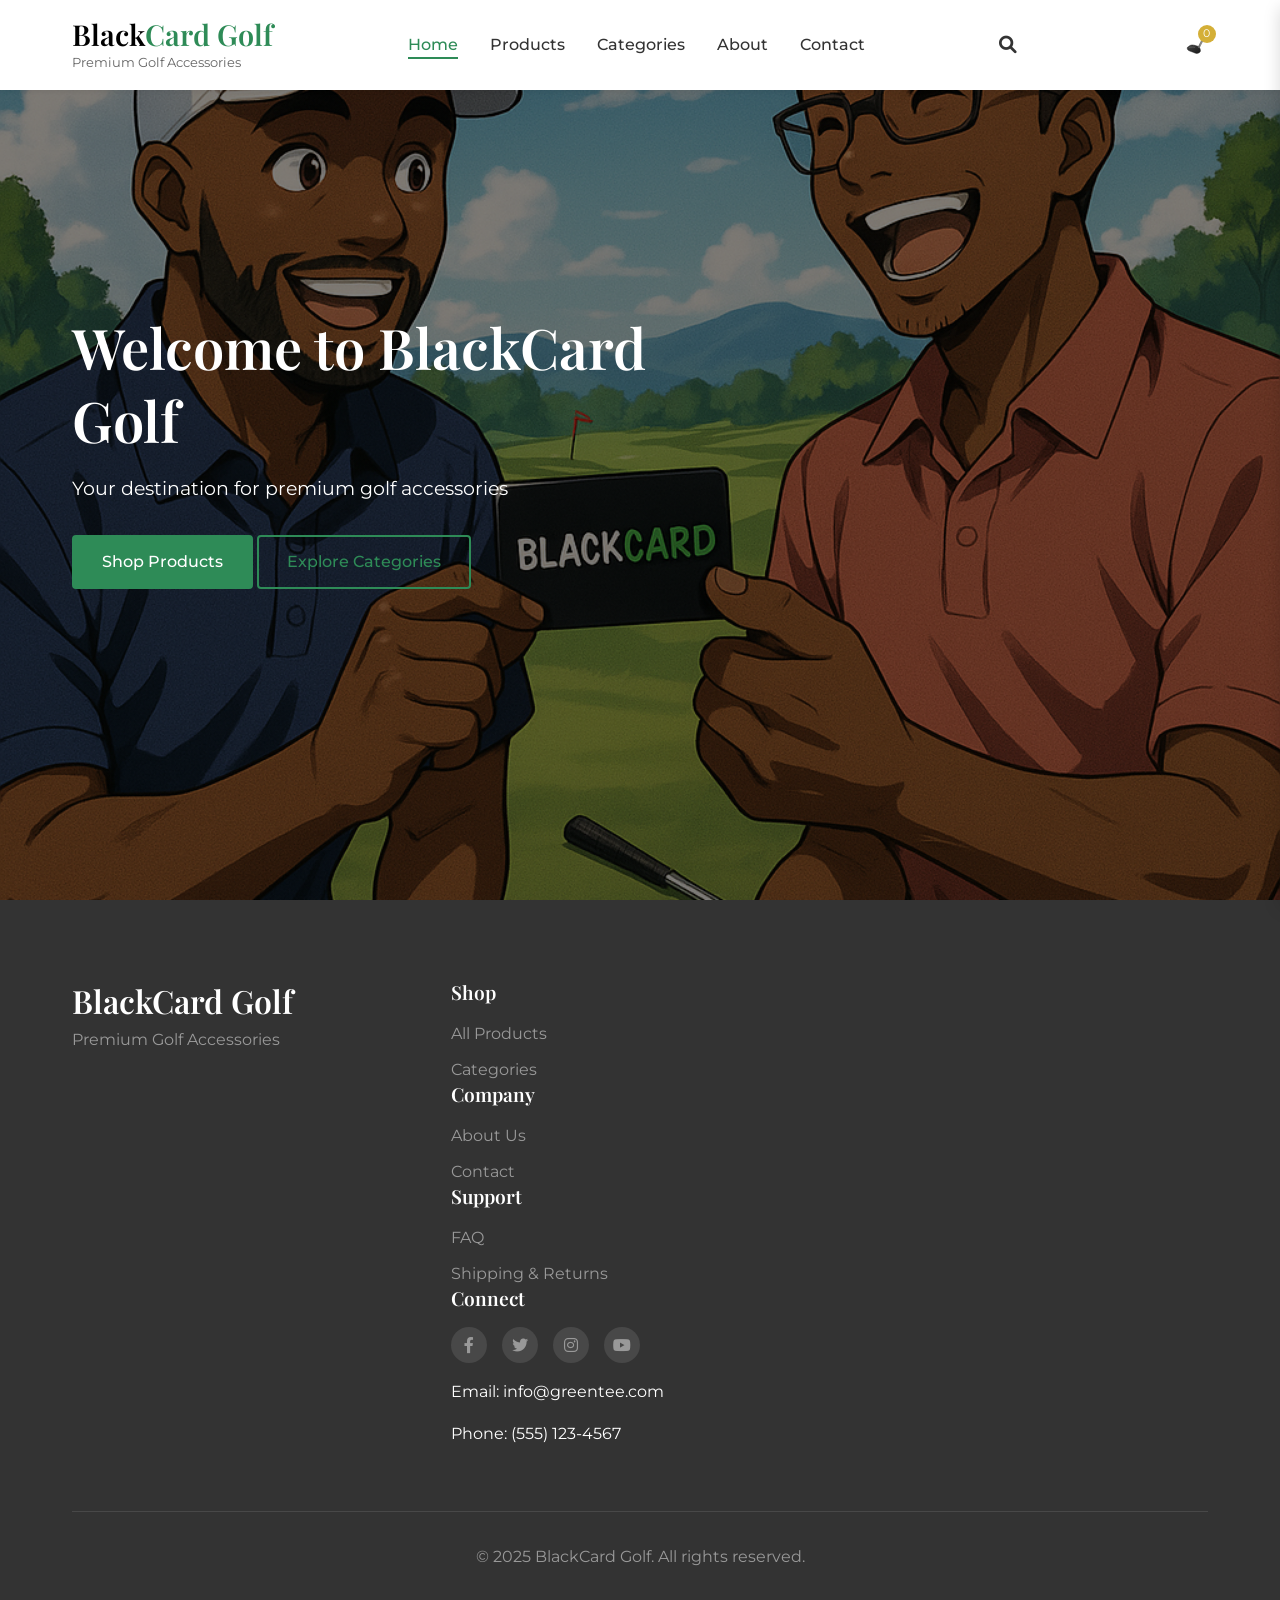
<file: index.html>
<!DOCTYPE html>
<html lang="en">
<head>
    <meta charset="UTF-8">
    <meta name="viewport" content="width=device-width, initial-scale=1.0">
    <title>BlackCard Golf Premium Golf Accessories</title>
    <link rel="stylesheet" href="styles.css">
    <link rel="stylesheet" href="https://cdnjs.cloudflare.com/ajax/libs/font-awesome/6.0.0-beta3/css/all.min.css">
    <link rel="preconnect" href="https://fonts.googleapis.com">
    <link rel="preconnect" href="https://fonts.gstatic.com" crossorigin>
    <link href="https://fonts.googleapis.com/css2?family=Montserrat:wght@300;400;500;600;700&family=Playfair+Display:wght@400;500;600;700&display=swap" rel="stylesheet">
</head>
<body>
    <header>
        <div class="container">
            <div class="logo">
<h1><span class="black">Black</span><span class="card">Card</span> <span class="golf">Golf</span></h1>
                <p class="tagline">Premium Golf Accessories</p>
            </div>
            <nav>
                <ul class="nav-links">
                    <li><a href="home.html" class="active">Home</a></li>
                    <li><a href="products.html">Products</a></li>
                    <li><a href="categories.html">Categories</a></li>
                    <li><a href="about.html">About</a></li>
                    <li><a href="contact.html">Contact</a></li>
                </ul>
            </nav>
            <div class="search-icon">
                <i class="fas fa-search"></i>
            </div>
            <div class="cart-icon">
                <img src="images/golf-club-cart.svg" alt="Shopping Cart">
                <span class="cart-count">0</span>
            </div>
            <div class="mobile-menu-btn">
                <span></span>
                <span></span>
                <span></span>
            </div>
        </div>
    </header>

    <div class="cart-sidebar">
        <div class="cart-header">
            <h2>Your Cart</h2>
            <button class="close-cart"><i class="fas fa-times"></i></button>
        </div>
        <div class="cart-items">
            <!-- Cart items will be dynamically added here -->
        </div>
        <div class="cart-total">
            <p>Total: <span>$0.00</span></p>
            <button class="checkout-btn">Checkout</button>
        </div>
    </div>
    <div class="overlay"></div>

    <section class="hero">
        <div class="container">
            <div class="hero-content">
                <h1>Welcome to BlackCard Golf</h1>
                <p>Your destination for premium golf accessories</p>
                <div class="hero-links">
                    <a href="products.html" class="btn primary-btn">Shop Products</a>
                    <a href="categories.html" class="btn secondary-btn">Explore Categories</a>
                </div>
            </div>
        </div>
    </section>

    <footer>
        <div class="container">
            <div class="footer-content">
                <div class="footer-logo">
                    <h2>BlackCard Golf</h2>
                    <p>Premium Golf Accessories</p>
                </div>
                <div class="footer-links">
                    <div class="footer-column">
                        <h3>Shop</h3>
                        <ul>
                            <li><a href="products.html">All Products</a></li>
                            <li><a href="categories.html">Categories</a></li>
                        </ul>
                    </div>
                    <div class="footer-column">
                        <h3>Company</h3>
                        <ul>
                            <li><a href="about.html">About Us</a></li>
                            <li><a href="contact.html">Contact</a></li>
                        </ul>
                    </div>
                    <div class="footer-column">
                        <h3>Support</h3>
                        <ul>
                            <li><a href="contact.html">FAQ</a></li>
                            <li><a href="contact.html">Shipping & Returns</a></li>
                        </ul>
                    </div>
                    <div class="footer-column">
                        <h3>Connect</h3>
                        <div class="social-icons">
                            <a href="#"><i class="fab fa-facebook-f"></i></a>
                            <a href="#"><i class="fab fa-twitter"></i></a>
                            <a href="#"><i class="fab fa-instagram"></i></a>
                            <a href="#"><i class="fab fa-youtube"></i></a>
                        </div>
                        <p>Email: info@greentee.com</p>
                        <p>Phone: (555) 123-4567</p>
                    </div>
                </div>
            </div>
            <div class="footer-bottom">
                <p>&copy; 2025 BlackCard Golf. All rights reserved.</p>
            </div>
        </div>
    </footer>

    <script src="script.js"></script>
</body>
</html>
</file>
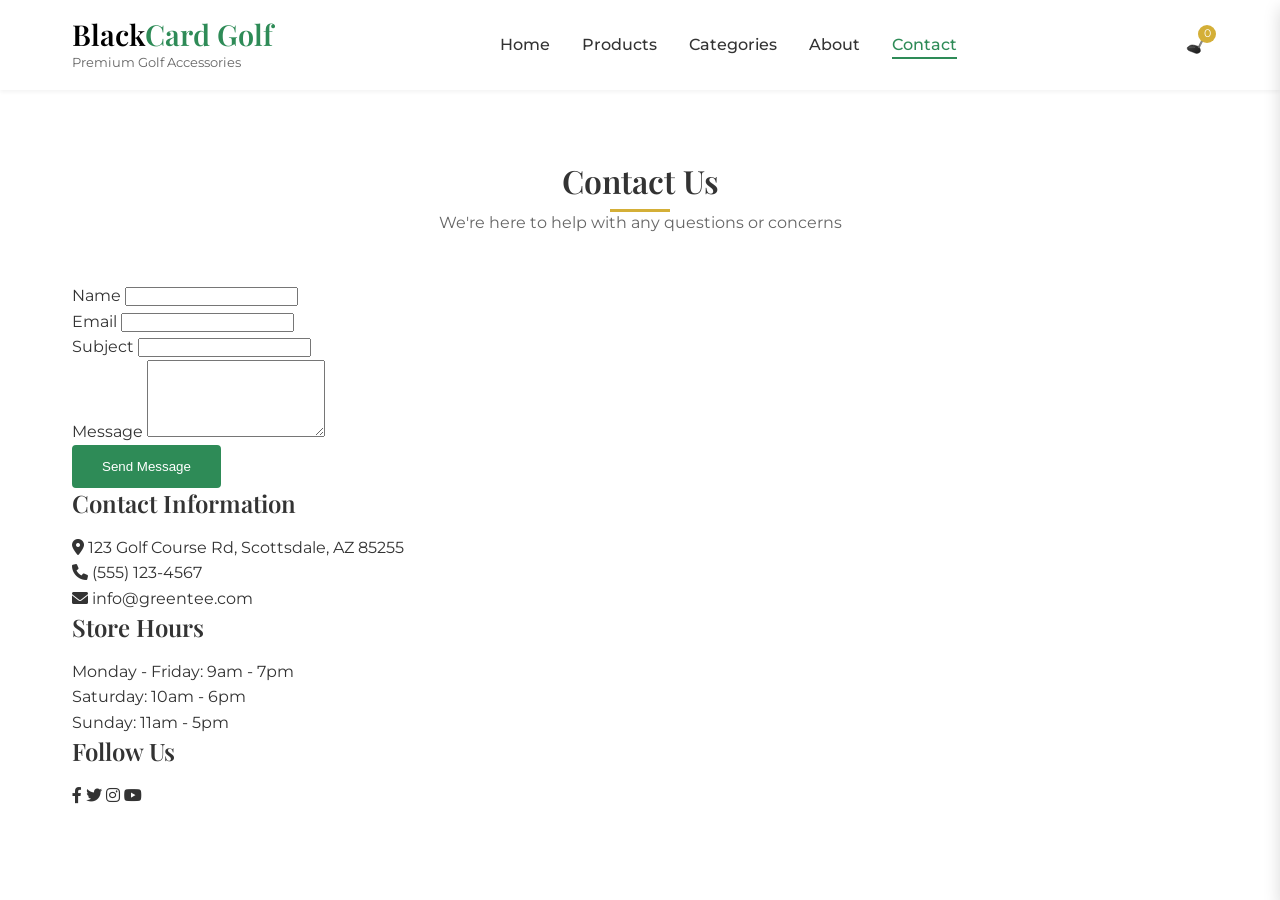
<file: contact.html>
<!DOCTYPE html>
<html lang="en">
<head>
    <meta charset="UTF-8">
    <meta name="viewport" content="width=device-width, initial-scale=1.0">
    <title>BlackCard Golf - Contact</title>
    <link rel="stylesheet" href="styles.css">
    <link rel="stylesheet" href="https://cdnjs.cloudflare.com/ajax/libs/font-awesome/6.0.0-beta3/css/all.min.css">
    <link rel="preconnect" href="https://fonts.googleapis.com">
    <link rel="preconnect" href="https://fonts.gstatic.com" crossorigin>
    <link href="https://fonts.googleapis.com/css2?family=Montserrat:wght@300;400;500;600;700&family=Playfair+Display:wght@400;500;600;700&display=swap" rel="stylesheet">
</head>
<body>
    <header>
        <div class="container">
            <div class="logo">
                <h1><span class="black">Black</span><span class="card">Card</span> <span class="golf">Golf</span></h1>
                <p class="tagline">Premium Golf Accessories</p>
            </div>
            <nav>
                <ul class="nav-links">
                    <li><a href="home.html">Home</a></li>
                    <li><a href="products.html">Products</a></li>
                    <li><a href="categories.html">Categories</a></li>
                    <li><a href="about.html">About</a></li>
                    <li><a href="contact.html" class="active">Contact</a></li>
                </ul>
            </nav>
            <div class="cart-icon">
                <img src="images/golf-club-cart.svg" alt="Shopping Cart">
                <span class="cart-count">0</span>
            </div>
            <div class="mobile-menu-btn">
                <span></span>
                <span></span>
                <span></span>
            </div>
        </div>
    </header>

    <div class="cart-sidebar">
        <div class="cart-header">
            <h2>Your Cart</h2>
            <button class="close-cart"><i class="fas fa-times"></i></button>
        </div>
        <div class="cart-items">
            <!-- Cart items will be dynamically added here -->
        </div>
        <div class="cart-total">
            <p>Total: <span>$0.00</span></p>
            <button class="checkout-btn">Checkout</button>
        </div>
    </div>
    <div class="overlay"></div>

    <section class="contact">
        <div class="container">
            <div class="section-header">
                <h2>Contact Us</h2>
                <p>We're here to help with any questions or concerns</p>
            </div>
            <div class="contact-content">
                <div class="contact-form">
                    <form>
                        <div class="form-group">
                            <label for="name">Name</label>
                            <input type="text" id="name" name="name" required>
                        </div>
                        <div class="form-group">
                            <label for="email">Email</label>
                            <input type="email" id="email" name="email" required>
                        </div>
                        <div class="form-group">
                            <label for="subject">Subject</label>
                            <input type="text" id="subject" name="subject" required>
                        </div>
                        <div class="form-group">
                            <label for="message">Message</label>
                            <textarea id="message" name="message" rows="5" required></textarea>
                        </div>
                        <button type="submit" class="btn primary-btn">Send Message</button>
                    </form>
                </div>
                <div class="contact-info">
                    <div class="info-card">
                        <h3>Contact Information</h3>
                        <ul>
                            <li><i class="fas fa-map-marker-alt"></i> 123 Golf Course Rd, Scottsdale, AZ 85255</li>
                            <li><i class="fas fa-phone"></i> (555) 123-4567</li>
                            <li><i class="fas fa-envelope"></i> info@greentee.com</li>
                        </ul>
                    </div>
                    <div class="info-card">
                        <h3>Store Hours</h3>
                        <ul>
                            <li>Monday - Friday: 9am - 7pm</li>
                            <li>Saturday: 10am - 6pm</li>
                            <li>Sunday: 11am - 5pm</li>
                        </ul>
                    </div>
                    <div class="info-card">
                        <h3>Follow Us</h3>
                        <div class="social-links">
                            <a href="#"><i class="fab fa-facebook-f"></i></a>
                            <a href="#"><i class="fab fa-twitter"></i></a>
                            <a href="#"><i class="fab fa-instagram"></i></a>
                            <a href="#"><i class="fab fa-youtube"></i></a>
                        </div>
                    </div>
                </div>
            </div>
        </div>
    </section>

    <script src="script.js"></script>
</body>
</html>
</file>
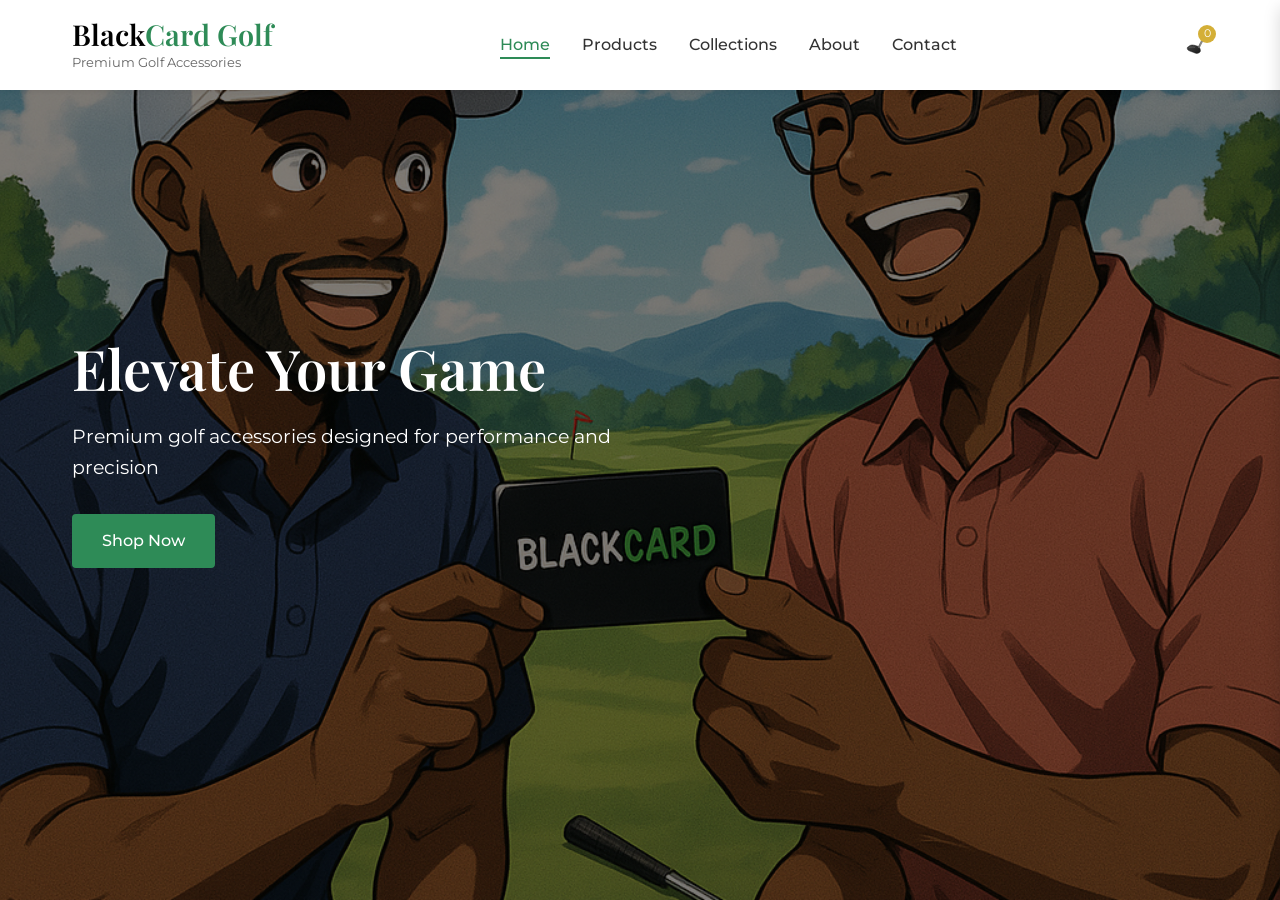
<file: home.html>
<!DOCTYPE html>
<html lang="en">
<head>
    <meta charset="UTF-8">
    <meta name="viewport" content="width=device-width, initial-scale=1.0">
    <title>BlackCard Golf - Home</title>
    <link rel="stylesheet" href="styles.css">
    <link rel="stylesheet" href="https://cdnjs.cloudflare.com/ajax/libs/font-awesome/6.0.0-beta3/css/all.min.css">
    <link rel="preconnect" href="https://fonts.googleapis.com">
    <link rel="preconnect" href="https://fonts.gstatic.com" crossorigin>
    <link href="https://fonts.googleapis.com/css2?family=Montserrat:wght@300;400;500;600;700&family=Playfair+Display:wght@400;500;600;700&display=swap" rel="stylesheet">
</head>
<body>
    <header>
        <div class="container">
            <div class="logo">
                <h1><span class="black">Black</span><span class="card">Card</span> <span class="golf">Golf</span></h1>
                <p class="tagline">Premium Golf Accessories</p>
            </div>
            <nav>
                <ul class="nav-links">
                    <li><a href="home.html" class="active">Home</a></li>
                    <li><a href="products.html">Products</a></li>
                    <li><a href="categories.html">Collections</a></li>
                    <li><a href="about.html">About</a></li>
                    <li><a href="contact.html">Contact</a></li>
                </ul>
            </nav>
            <div class="cart-icon">
                <img src="images/golf-club-cart.svg" alt="Shopping Cart">
                <span class="cart-count">0</span>
            </div>
            <div class="mobile-menu-btn">
                <span></span>
                <span></span>
                <span></span>
            </div>
        </div>
    </header>

    <div class="cart-sidebar">
        <div class="cart-header">
            <h2>Your Cart</h2>
            <button class="close-cart"><i class="fas fa-times"></i></button>
        </div>
        <div class="cart-items">
            <!-- Cart items will be dynamically added here -->
        </div>
        <div class="cart-total">
            <p>Total: <span>$0.00</span></p>
            <button class="checkout-btn">Checkout</button>
        </div>
    </div>
    <div class="overlay"></div>

    <section class="hero">
        <div class="container">
            <div class="hero-content">
                <h1>Elevate Your Game</h1>
                <p>Premium golf accessories designed for performance and precision</p>
                <a href="products.html" class="btn primary-btn">Shop Now</a>
            </div>
        </div>
    </section>

    <script src="script.js"></script>
</body>
</html>
</file>
<file: styles.css>
/* 
 * BlackCard Golf Premium Golf Accessories
 * Main Stylesheet
 */

/* ===== Base Styles ===== */
:root {
    /* Color Variables */
    --primary-color: #2E8B57;      /* Forest Green */
    --black-text: #000000;         /* Black */
    --green-text: #2E8B57;         /* Green */
    --primary-dark: #1F5F3C;       /* Darker Green */
    --primary-light: #3CB371;      /* Lighter Green */
    --accent-color: #D4AF37;       /* Gold */
    --accent-light: #F5E1A4;       /* Light Gold */
    --text-dark: #333333;          /* Near Black */
    --text-medium: #666666;        /* Dark Gray */
    --text-light: #999999;         /* Light Gray */
    --white: #FFFFFF;
    --off-white: #F9F9F9;
    --light-bg: #F5F5F5;
    --border-color: #E0E0E0;
    
    /* Typography */
    --heading-font: 'Playfair Display', serif;
    --body-font: 'Montserrat', sans-serif;
    
    /* Spacing */
    --spacing-xs: 0.5rem;
    --spacing-sm: 1rem;
    --spacing-md: 2rem;
    --spacing-lg: 3rem;
    --spacing-xl: 5rem;
    
    /* Border Radius */
    --radius-sm: 4px;
    --radius-md: 8px;
    --radius-lg: 16px;
    
    /* Shadows */
    --shadow-sm: 0 2px 4px rgba(0, 0, 0, 0.05);
    --shadow-md: 0 4px 8px rgba(0, 0, 0, 0.1);
    --shadow-lg: 0 8px 16px rgba(0, 0, 0, 0.15);
}

/* Cart Search */
.cart-search {
    margin-bottom: var(--spacing-md);
    display: flex;
    gap: 10px;
}

#cart-search-input {
    flex: 1;
    padding: 10px 15px;
    border: 1px solid var(--border-color);
    border-radius: var(--radius-sm);
    font-family: var(--body-font);
    font-size: 0.9rem;
}

#cart-search-input:focus {
    outline: none;
    border-color: var(--primary-color);
    box-shadow: 0 0 0 2px rgba(46, 139, 87, 0.2);
}

#cart-search-btn {
    background-color: var(--primary-color);
    color: var(--white);
    border: none;
    border-radius: var(--radius-sm);
    padding: 0 15px;
    cursor: pointer;
    transition: background-color 0.3s ease;
}

#cart-search-btn:hover {
    background-color: var(--primary-dark);
}

* {
    margin: 0;
    padding: 0;
    box-sizing: border-box;
}

html {
    scroll-behavior: smooth;
    font-size: 16px;
}

body {
    font-family: var(--body-font);
    color: var(--text-dark);
    line-height: 1.6;
    background-color: var(--white);
    overflow-x: hidden;
    padding-top: 80px; /* Account for fixed header */
}

img {
    max-width: 100%;
    height: auto;
    display: block;
}

a {
    text-decoration: none;
    color: inherit;
    transition: color 0.3s ease;
}

ul {
    list-style: none;
}

/* ===== Typography ===== */
h1, h2, h3, h4, h5, h6 {
    font-family: var(--heading-font);
    font-weight: 600;
    line-height: 1.3;
    margin-bottom: var(--spacing-sm);
}

h1 {
    font-size: 2.5rem;
}

h2 {
    font-size: 2rem;
}

h3 {
    font-size: 1.5rem;
}

p {
    margin-bottom: var(--spacing-sm);
}

.section-header {
    text-align: center;
    margin-bottom: var(--spacing-lg);
}

.section-header h2 {
    position: relative;
    display: inline-block;
    margin-bottom: var(--spacing-xs);
}

.section-header h2::after {
    content: '';
    position: absolute;
    bottom: -10px;
    left: 50%;
    transform: translateX(-50%);
    width: 60px;
    height: 3px;
    background-color: var(--accent-color);
}

.section-header p {
    color: var(--text-medium);
    max-width: 600px;
    margin: 0 auto;
}

/* ===== Layout ===== */
.container {
    width: 100%;
    max-width: 1200px;
    margin: 0 auto;
    padding: 0 var(--spacing-md);
}

section {
    padding: var(--spacing-xl) 0;
}

/* ===== Components ===== */
/* Buttons */
.btn {
    display: inline-block;
    padding: 12px 28px;
    border-radius: var(--radius-sm);
    font-weight: 500;
    text-align: center;
    cursor: pointer;
    transition: all 0.3s ease;
}

.primary-btn {
    background-color: var(--primary-color);
    color: var(--white);
    border: 2px solid var(--primary-color);
}

.primary-btn:hover {
    background-color: var(--primary-dark);
    border-color: var(--primary-dark);
}

.secondary-btn {
    background-color: transparent;
    color: var(--primary-color);
    border: 2px solid var(--primary-color);
}

.secondary-btn:hover {
    background-color: var(--primary-color);
    color: var(--white);
}

.text-btn {
    padding: 0;
    background-color: transparent;
    color: var(--primary-color);
    border: none;
    display: flex;
    align-items: center;
    gap: 8px;
}

.text-btn i {
    transition: transform 0.3s ease;
}

.text-btn:hover i {
    transform: translateX(5px);
}

/* ===== Header ===== */
header {
    position: fixed;
    top: 0;
    left: 0;
    width: 100%;
    background-color: var(--white);
    box-shadow: var(--shadow-sm);
    z-index: 1000;
    padding: var(--spacing-sm) 0;
    transition: all 0.3s ease;
}

header .container {
    display: flex;
    justify-content: space-between;
    align-items: center;
}

.logo {
    display: flex;
    flex-direction: column;
    align-items: flex-start;
}

.logo h1 {
    font-size: 1.8rem;
    margin-bottom: 0;
}

.logo h1 .black {
    color: var(--black-text);
}

.logo h1 .card {
    color: var(--primary-color);
}

.logo h1 .golf {
    color: var(--primary-color);
}

.tagline {
    font-size: 0.8rem;
    color: var(--text-medium);
    margin-bottom: 0;
}

.nav-links {
    display: flex;
    gap: var(--spacing-md);
}

.nav-links a {
    position: relative;
    font-weight: 500;
    color: var(--text-dark);
}

.nav-links a::after {
    content: '';
    position: absolute;
    bottom: -5px;
    left: 0;
    width: 0;
    height: 2px;
    background-color: var(--primary-color);
    transition: width 0.3s ease;
}

.nav-links a:hover, .nav-links a.active {
    color: var(--primary-color);
}

.nav-links a:hover::after, .nav-links a.active::after {
    width: 100%;
}

.search-icon {
    cursor: pointer;
    font-size: 1.1rem;
    color: var(--text-dark);
    transition: color 0.3s ease;
    margin-right: var(--spacing-md);
}

.search-icon:hover {
    color: var(--primary-color);
}

.cart-icon {
    position: relative;
    cursor: pointer;
    width: 24px;
    height: 24px;
    display: flex;
    align-items: center;
}

.cart-icon img {
    width: 100%;
    height: 100%;
    object-fit: contain;
}

.cart-count {
    position: absolute;
    top: -8px;
    right: -8px;
    background-color: var(--accent-color);
    color: var(--white);
    font-size: 0.7rem;
    width: 18px;
    height: 18px;
    border-radius: 50%;
    display: flex;
    justify-content: center;
    align-items: center;
}

.mobile-menu-btn {
    display: none;
    flex-direction: column;
    gap: 5px;
    cursor: pointer;
}

.mobile-menu-btn span {
    width: 25px;
    height: 3px;
    background-color: var(--text-dark);
    transition: all 0.3s ease;
}

/* ===== Cart Sidebar ===== */
.cart-sidebar {
    position: fixed;
    top: 0;
    right: -400px;
    width: 100%;
    max-width: 400px;
    height: 100vh;
    background-color: var(--white);
    box-shadow: var(--shadow-lg);
    z-index: 1100;
    padding: var(--spacing-md);
    transition: right 0.3s ease;
    display: flex;
    flex-direction: column;
}

.cart-sidebar.active {
    right: 0;
}

.cart-header {
    display: flex;
    justify-content: space-between;
    align-items: center;
    margin-bottom: var(--spacing-md);
    padding-bottom: var(--spacing-sm);
    border-bottom: 1px solid var(--border-color);
}

.close-cart {
    background: none;
    border: none;
    font-size: 1.2rem;
    cursor: pointer;
    color: var(--text-medium);
    transition: color 0.3s ease;
}

.close-cart:hover {
    color: var(--text-dark);
}

.cart-items {
    flex: 1;
    overflow-y: auto;
    margin-bottom: var(--spacing-md);
}

.cart-item {
    display: flex;
    gap: var(--spacing-sm);
    padding: var(--spacing-sm) 0;
    border-bottom: 1px solid var(--border-color);
}

.cart-item-img {
    width: 80px;
    height: 80px;
    object-fit: cover;
    border-radius: var(--radius-sm);
}

.cart-item-details {
    flex: 1;
}

.cart-item-title {
    font-weight: 500;
    margin-bottom: 5px;
}

.cart-item-price {
    color: var(--primary-color);
    font-weight: 600;
}

.cart-item-quantity {
    display: flex;
    align-items: center;
    gap: 10px;
    margin-top: 5px;
}

.quantity-btn {
    width: 25px;
    height: 25px;
    background-color: var(--light-bg);
    border: none;
    border-radius: 50%;
    display: flex;
    justify-content: center;
    align-items: center;
    cursor: pointer;
    font-size: 0.8rem;
}

.remove-item {
    color: var(--text-light);
    font-size: 0.9rem;
    cursor: pointer;
    transition: color 0.3s ease;
}

.remove-item:hover {
    color: #ff4d4d;
}

.cart-total {
    padding-top: var(--spacing-sm);
    border-top: 1px solid var(--border-color);
}

.cart-total p {
    display: flex;
    justify-content: space-between;
    font-weight: 600;
    margin-bottom: var(--spacing-sm);
}

.checkout-btn {
    width: 100%;
    padding: 12px;
    background-color: var(--primary-color);
    color: var(--white);
    border: none;
    border-radius: var(--radius-sm);
    font-weight: 500;
    cursor: pointer;
    transition: background-color 0.3s ease;
}

.checkout-btn:hover {
    background-color: var(--primary-dark);
}

.overlay {
    position: fixed;
    top: 0;
    left: 0;
    width: 100%;
    height: 100%;
    background-color: rgba(0, 0, 0, 0.5);
    z-index: 1050;
    opacity: 0;
    visibility: hidden;
    transition: all 0.3s ease;
}

.overlay.active {
    opacity: 1;
    visibility: visible;
}

/* ===== Hero Section ===== */
.hero {
    height: calc(100vh - 80px);
    min-height: 500px;
    background: linear-gradient(rgba(0, 0, 0, 0.5), rgba(0, 0, 0, 0.5)), url('images/hero-image.png');
    background-size: cover;
    background-position: center;
    background-repeat: no-repeat;
    display: flex;
    align-items: center;
    color: var(--white);
    margin-top: 0;
    padding-top: 0;
}

.hero-content {
    max-width: 600px;
}

.hero-content h1 {
    font-size: 3.5rem;
    margin-bottom: var(--spacing-sm);
}

.hero-content p {
    font-size: 1.2rem;
    margin-bottom: var(--spacing-md);
}

/* ===== Featured Products ===== */
.featured-products {
    background-color: var(--off-white);
}

.products-grid {
    display: grid;
    grid-template-columns: repeat(auto-fill, minmax(280px, 1fr));
    gap: var(--spacing-md);
}

.product-card {
    background-color: var(--white);
    border-radius: var(--radius-md);
    overflow: hidden;
    box-shadow: var(--shadow-sm);
    transition: transform 0.3s ease, box-shadow 0.3s ease;
}

.product-card:hover {
    transform: translateY(-5px);
    box-shadow: var(--shadow-md);
}

.product-img {
    height: 250px;
    overflow: hidden;
}

.product-img img {
    width: 100%;
    height: 100%;
    object-fit: cover;
    transition: transform 0.5s ease;
}

.product-card:hover .product-img img {
    transform: scale(1.05);
}

.product-info {
    padding: var(--spacing-md);
}

.product-category {
    font-size: 0.8rem;
    color: var(--text-light);
    margin-bottom: 5px;
}

.product-title {
    font-weight: 600;
    margin-bottom: 5px;
}

.product-price {
    color: var(--primary-color);
    font-weight: 700;
    font-size: 1.2rem;
    margin-bottom: var(--spacing-sm);
}

.product-rating {
    display: flex;
    align-items: center;
    gap: 5px;
    margin-bottom: var(--spacing-sm);
}

.stars {
    color: var(--accent-color);
}

.rating-count {
    font-size: 0.8rem;
    color: var(--text-light);
}

.product-actions {
    display: flex;
    justify-content: space-between;
    align-items: center;
}

.add-to-cart {
    padding: 8px 16px;
    font-size: 0.9rem;
}

.quick-view {
    font-size: 0.9rem;
}

/* ===== Banner Section ===== */
.banner {
    background: linear-gradient(rgba(0, 0, 0, 0.7), rgba(0, 0, 0, 0.7)), url('https://images.unsplash.com/photo-1535131749006-b7f58c99034b?ixlib=rb-1.2.1&auto=format&fit=crop&w=1350&q=80');
    background-size: cover;
    background-position: center;
    background-attachment: fixed;
    color: var(--white);
    text-align: center;
    padding: var(--spacing-xl) 0;
}

.banner-content {
    max-width: 800px;
    margin: 0 auto;
}

.banner-content h2 {
    font-size: 2.5rem;
    margin-bottom: var(--spacing-sm);
}

.banner-content p {
    font-size: 1.1rem;
    margin-bottom: var(--spacing-md);
}

/* ===== Categories Section ===== */
.categories-grid {
    display: grid;
    grid-template-columns: repeat(auto-fill, minmax(350px, 1fr));
    gap: var(--spacing-md);
}

.category-card {
    border-radius: var(--radius-md);
    overflow: hidden;
    box-shadow: var(--shadow-sm);
    transition: transform 0.3s ease, box-shadow 0.3s ease;
}

.category-card:hover {
    transform: translateY(-5px);
    box-shadow: var(--shadow-md);
}

.category-img {
    height: 250px;
    overflow: hidden;
}

.category-img img {
    width: 100%;
    height: 100%;
    object-fit: cover;
    transition: transform 0.5s ease;
}

.category-card:hover .category-img img {
    transform: scale(1.05);
}

.category-info {
    padding: var(--spacing-md);
    background-color: var(--white);
}

.category-info h3 {
    margin-bottom: 5px;
}

.category-info p {
    color: var(--text-medium);
    margin-bottom: var(--spacing-sm);
}

/* ===== About Section ===== */
.about {
    background-color: var(--off-white);
}

.about-content {
    display: grid;
    grid-template-columns: 1fr 1fr;
    gap: var(--spacing-lg);
    align-items: center;
}

.about-img {
    border-radius: var(--radius-md);
    overflow: hidden;
    box-shadow: var(--shadow-md);
}

.about-text .section-header {
    text-align: left;
}

.about-text .section-header h2::after {
    left: 0;
    transform: none;
}

/* ===== Newsletter Section ===== */
.newsletter {
    background-color: var(--primary-dark);
    color: var(--white);
    text-align: center;
}

.newsletter-content {
    max-width: 600px;
    margin: 0 auto;
}

.newsletter-form {
    display: flex;
    gap: 10px;
    margin-top: var(--spacing-md);
}

.newsletter-form input {
    flex: 1;
    padding: 12px 16px;
    border: none;
    border-radius: var(--radius-sm);
    font-family: var(--body-font);
}

.newsletter-form button {
    background-color: var(--accent-color);
    border-color: var(--accent-color);
}

.newsletter-form button:hover {
    background-color: var(--accent-light);
    border-color: var(--accent-light);
    color: var(--text-dark);
}

/* ===== Footer ===== */
footer {
    background-color: var(--text-dark);
    color: var(--white);
    padding-top: var(--spacing-xl);
}

.footer-content {
    display: grid;
    grid-template-columns: 1.5fr repeat(3, 1fr);
    gap: var(--spacing-lg);
    padding-bottom: var(--spacing-lg);
}

.footer-logo h2 {
    color: var(--white);
    margin-bottom: 5px;
}

.footer-logo p {
    color: var(--text-light);
}

.footer-column h3 {
    font-size: 1.2rem;
    margin-bottom: var(--spacing-sm);
    color: var(--white);
}

.footer-column ul {
    display: flex;
    flex-direction: column;
    gap: 10px;
}

.footer-column a {
    color: var(--text-light);
    transition: color 0.3s ease;
}

.footer-column a:hover {
    color: var(--primary-light);
}

.social-icons {
    display: flex;
    gap: 15px;
    margin-bottom: var(--spacing-sm);
}

.social-icons a {
    width: 36px;
    height: 36px;
    background-color: rgba(255, 255, 255, 0.1);
    border-radius: 50%;
    display: flex;
    justify-content: center;
    align-items: center;
    transition: background-color 0.3s ease;
}

.social-icons a:hover {
    background-color: var(--primary-color);
}

.footer-bottom {
    border-top: 1px solid rgba(255, 255, 255, 0.1);
    padding: var(--spacing-md) 0;
    text-align: center;
}

.footer-bottom p {
    color: var(--text-light);
    margin-bottom: 0;
}

/* Confirmation Message */
.confirmation-message {
    position: fixed;
    bottom: 20px;
    right: 20px;
    background-color: var(--primary-color);
    color: var(--white);
    padding: 10px 20px;
    border-radius: var(--radius-sm);
    box-shadow: var(--shadow-md);
    z-index: 1000;
    animation: slideIn 0.3s ease, fadeOut 0.3s ease 2.7s;
}

@keyframes slideIn {
    from {
        transform: translateX(100%);
        opacity: 0;
    }
    to {
        transform: translateX(0);
        opacity: 1;
    }
}

@keyframes fadeOut {
    from {
        opacity: 1;
    }
    to {
        opacity: 0;
    }
}

/* ===== Responsive Design ===== */
@media (max-width: 1024px) {
    .footer-content {
        grid-template-columns: repeat(2, 1fr);
    }
}

@media (max-width: 768px) {
    html {
        font-size: 14px;
    }
    
    .hero-content h1 {
        font-size: 2.8rem;
    }
    
    .about-content {
        grid-template-columns: 1fr;
    }
    
    .about-img {
        order: -1;
    }
    
    .newsletter-form {
        flex-direction: column;
    }
    
    .nav-links {
        position: fixed;
        top: 70px;
        left: -100%;
        width: 100%;
        height: calc(100vh - 70px);
        background-color: var(--white);
        flex-direction: column;
        align-items: center;
        justify-content: center;
        gap: var(--spacing-lg);
        transition: left 0.3s ease;
        z-index: 900;
    }
    
    .nav-links.active {
        left: 0;
    }
    
    .mobile-menu-btn {
        display: flex;
    }
    
    .mobile-menu-btn.active span:nth-child(1) {
        transform: translateY(8px) rotate(45deg);
    }
    
    .mobile-menu-btn.active span:nth-child(2) {
        opacity: 0;
    }
    
    .mobile-menu-btn.active span:nth-child(3) {
        transform: translateY(-8px) rotate(-45deg);
    }
}

@media (max-width: 576px) {
    .categories-grid {
        grid-template-columns: 1fr;
    }
    
    .footer-content {
        grid-template-columns: 1fr;
        gap: var(--spacing-md);
    }
    
    .cart-sidebar {
        max-width: 100%;
    }
}
</file>
